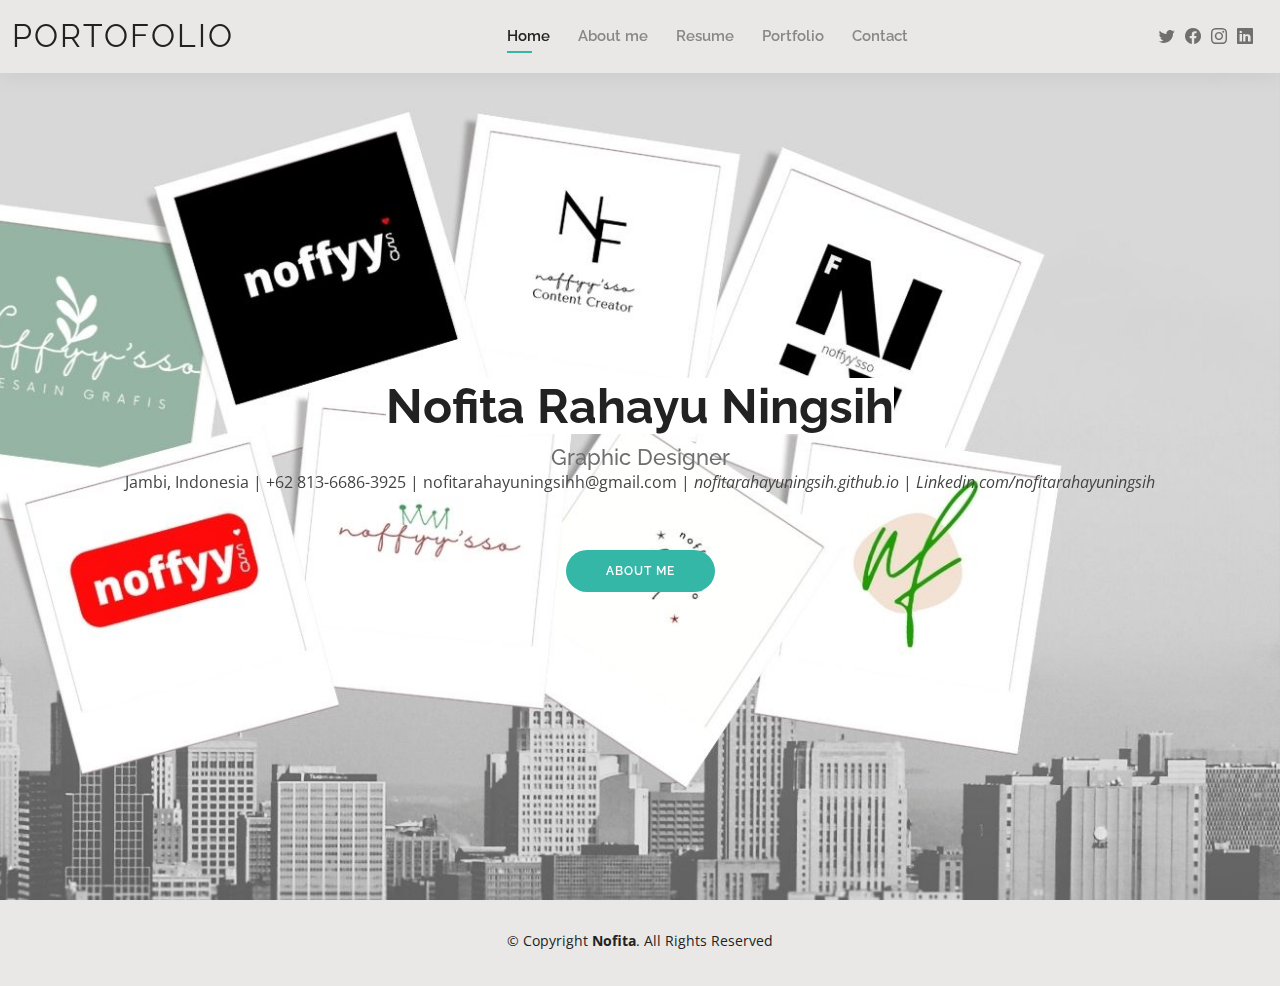
<file: index.html>
<!DOCTYPE html>
<html lang="en">

<head>
  <meta charset="utf-8">
  <meta content="width=device-width, initial-scale=1.0" name="viewport">

  <title>Nofita's Portofolio</title>
  <meta content="" name="description">
  <meta content="" name="keywords">

  <!-- Favicons -->
  <link href="assets/img/favicon.png" rel="icon">
  <link href="assets/img/apple-touch-icon.png" rel="apple-touch-icon">

  <!-- Google Fonts -->
  <link href="https://fonts.googleapis.com/css?family=Open+Sans:300,300i,400,400i,600,600i,700,700i|Raleway:300,300i,400,400i,500,500i,600,600i,700,700i|Poppins:300,300i,400,400i,500,500i,600,600i,700,700i" rel="stylesheet">

  <!-- Vendor CSS Files -->
  <link href="assets/vendor/aos/aos.css" rel="stylesheet">
  <link href="assets/vendor/bootstrap/css/bootstrap.min.css" rel="stylesheet">
  <link href="assets/vendor/bootstrap-icons/bootstrap-icons.css" rel="stylesheet">
  <link href="assets/vendor/boxicons/css/boxicons.min.css" rel="stylesheet">
  <link href="assets/vendor/glightbox/css/glightbox.min.css" rel="stylesheet">
  <link href="assets/vendor/swiper/swiper-bundle.min.css" rel="stylesheet">

  <!-- Template Main CSS File -->
  <link href="assets/css/style.css" rel="stylesheet">

  <!-- =======================================================
  * Template Name: Kelly
  * Template URL: https://bootstrapmade.com/kelly-free-bootstrap-cv-resume-html-template/
  * Updated: Mar 17 2024 with Bootstrap v5.3.3
  * Author: BootstrapMade.com
  * License: https://bootstrapmade.com/license/
  ======================================================== -->
</head>

<body>

  <!-- ======= Header ======= -->
  <header id="header" class="fixed-top">
    <div class="container-fluid d-flex justify-content-between align-items-center">

      <h1 class="logo me-auto me-lg-0"><a href="index.html">portofolio</a></h1>
      <!-- Uncomment below if you prefer to use an image logo -->
      <!-- <a href="index.html" class="logo"><img src="assets/img/logo.png" alt="" class="img-fluid"></a>-->

      <nav id="navbar" class="navbar order-last order-lg-0">
        <ul>
          <li><a class="active" href="index.html">Home</a></li>
          <li><a href="about.html">About me</a></li>
          <li><a href="resume.html">Resume</a></li>
          <li><a href="portfolio.html">Portfolio</a></li>
          <li><a href="contact.html">Contact</a></li>
        </ul>
        <i class="bi bi-list mobile-nav-toggle"></i>
      </nav><!-- .navbar -->

      <div class="header-social-links">
        <a href="https://x.com/nofitarahayun" class="twitter"><i class="bi bi-twitter"></i></a>
        <a href="https://facebook.com/nofitarahayu.ningsih" class="facebook"><i class="bi bi-facebook"></i></a>
        <a href="https://instagram.com/nofitarahayuningsih" class="instagram"><i class="bi bi-instagram"></i></a>
        <a href="https://linkedin.com/nofitarahayuningsih" class="linkedin"><i class="bi bi-linkedin"></i></i></a>
      </div>

    </div>

  </header><!-- End Header -->

  <!-- ======= Hero Section ======= -->
  <section id="hero" class="d-flex align-items-center">
    <div class="container d-flex flex-column align-items-center" data-aos="zoom-in" data-aos-delay="100">
      <h1>Nofita Rahayu Ningsih</h1>
      <h2>Graphic Designer</h2>
      <p>Jambi, Indonesia | +62 813-6686-3925 | nofitarahayuningsihh@gmail.com |
       <i class="fa fa-github" aria-hidden="true">nofitarahayuningsih.github.io</i> |
        <i class="fa fa-linkedin" aria-hidden="true">Linkedin.com/nofitarahayuningsih</i></p>

      <h2></h2>
      <a href="about.html" class="btn-about">About Me</a>
    </div>
  </section><!-- End Hero -->

  <!-- ======= Footer ======= -->
  <footer id="footer">
    <div class="container">
      <div class="copyright">
        &copy; Copyright <strong><span>Nofita</span></strong>. All Rights Reserved
      </div>
      <div class="credits">
        <!-- All the links in the footer should remain intact. -->
        <!-- You can delete the links only if you purchased the pro version. -->
        <!-- Licensing information: https://bootstrapmade.com/license/ -->
        <!-- Purchase the pro version with working PHP/AJAX contact form: https://bootstrapmade.com/kelly-free-bootstrap-cv-resume-html-template/ -->
        <!-- Designed by <a href="https://bootstrapmade.com/">BootstrapMade</a> -->
      </div>
    </div>
  </footer><!-- End  Footer -->

  <div id="preloader"></div>
  <a href="#" class="back-to-top d-flex align-items-center justify-content-center"><i class="bi bi-arrow-up-short"></i></a>

  <!-- Vendor JS Files -->
  <script src="assets/vendor/purecounter/purecounter_vanilla.js"></script>
  <script src="assets/vendor/aos/aos.js"></script>
  <script src="assets/vendor/bootstrap/js/bootstrap.bundle.min.js"></script>
  <script src="assets/vendor/glightbox/js/glightbox.min.js"></script>
  <script src="assets/vendor/isotope-layout/isotope.pkgd.min.js"></script>
  <script src="assets/vendor/swiper/swiper-bundle.min.js"></script>
  <script src="assets/vendor/waypoints/noframework.waypoints.js"></script>
  <script src="assets/vendor/php-email-form/validate.js"></script>

  <!-- Template Main JS File -->
  <script src="assets/js/main.js"></script>

</body>

</html>
</file>
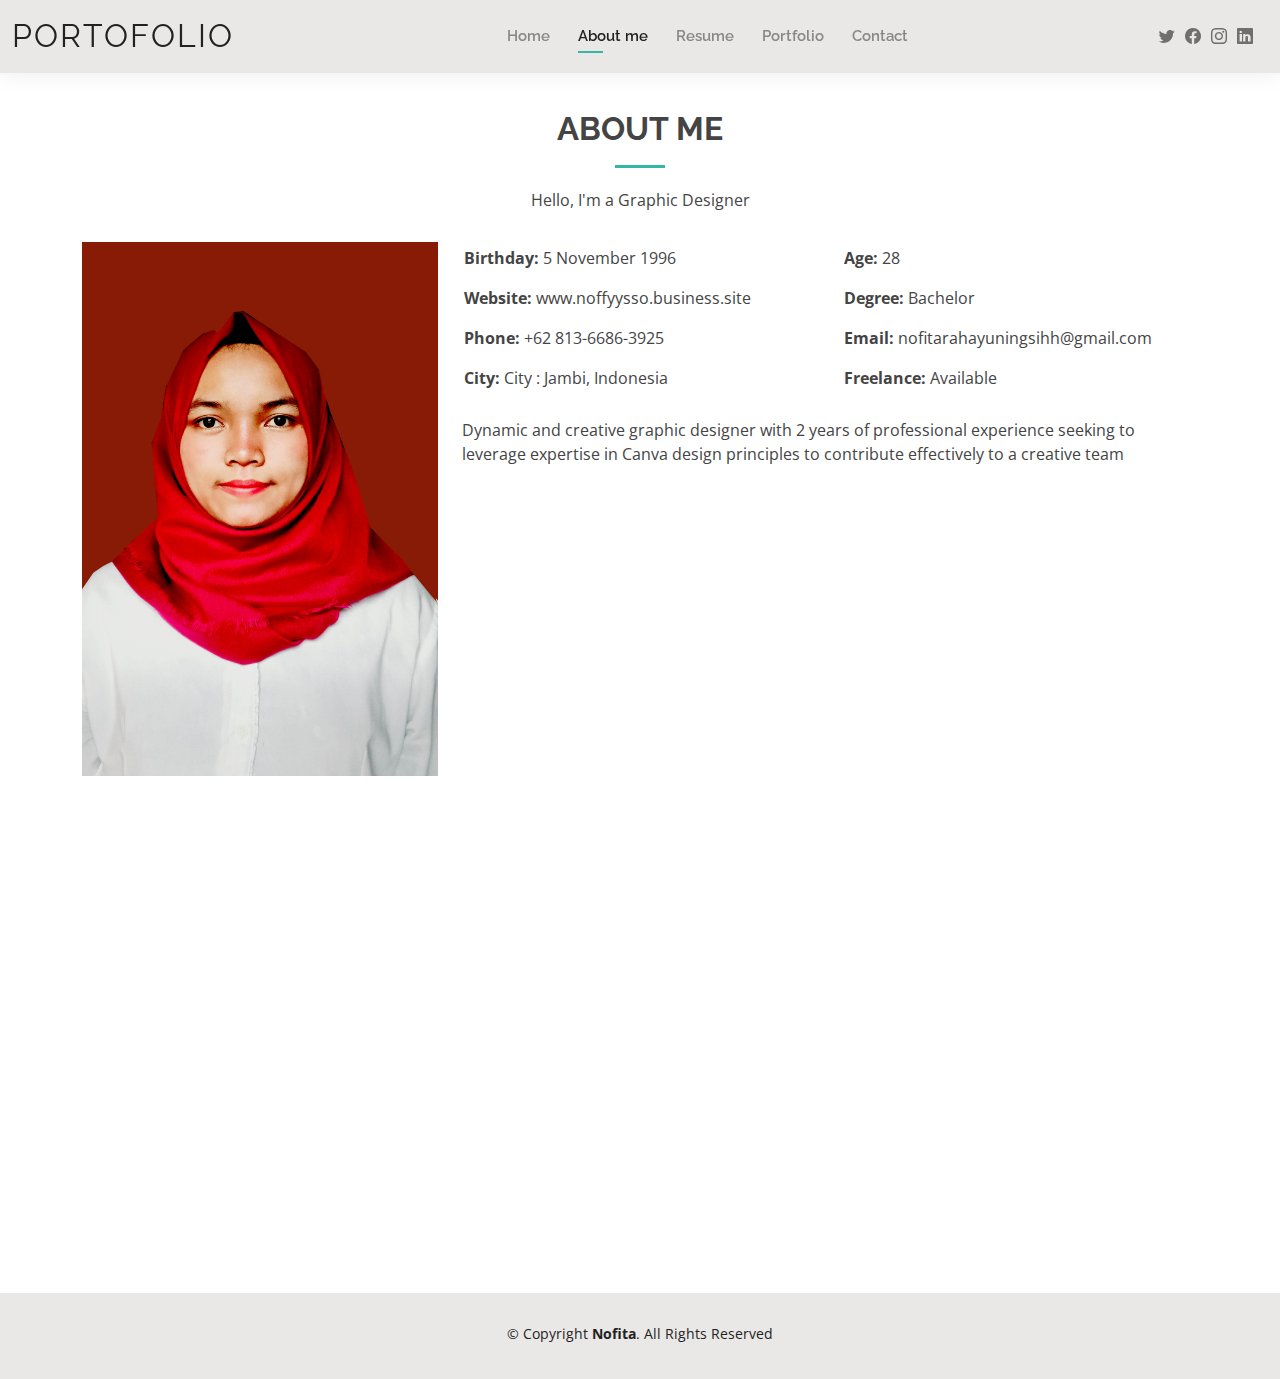
<file: about.html>
<!DOCTYPE html>
<html lang="en">

<head>
  <meta charset="utf-8">
  <meta content="width=device-width, initial-scale=1.0" name="viewport">

  <title>About - Nofita</title>
  <meta content="" name="description">
  <meta content="" name="keywords">

  <!-- Favicons -->
  <link href="assets/img/favicon.png" rel="icon">
  <link href="assets/img/apple-touch-icon.png" rel="apple-touch-icon">

  <!-- Google Fonts -->
  <link href="https://fonts.googleapis.com/css?family=Open+Sans:300,300i,400,400i,600,600i,700,700i|Raleway:300,300i,400,400i,500,500i,600,600i,700,700i|Poppins:300,300i,400,400i,500,500i,600,600i,700,700i" rel="stylesheet">

  <!-- Vendor CSS Files -->
  <link href="assets/vendor/aos/aos.css" rel="stylesheet">
  <link href="assets/vendor/bootstrap/css/bootstrap.min.css" rel="stylesheet">
  <link href="assets/vendor/bootstrap-icons/bootstrap-icons.css" rel="stylesheet">
  <link href="assets/vendor/boxicons/css/boxicons.min.css" rel="stylesheet">
  <link href="assets/vendor/glightbox/css/glightbox.min.css" rel="stylesheet">
  <link href="assets/vendor/swiper/swiper-bundle.min.css" rel="stylesheet">

  <!-- Template Main CSS File -->
  <link href="assets/css/style.css" rel="stylesheet">

  <!-- =======================================================
  * Template Name: Kelly
  * Template URL: https://bootstrapmade.com/kelly-free-bootstrap-cv-resume-html-template/
  * Updated: Mar 17 2024 with Bootstrap v5.3.3
  * Author: BootstrapMade.com
  * License: https://bootstrapmade.com/license/
  ======================================================== -->
</head>

<body>

  <!-- ======= Header ======= -->
  <header id="header" class="fixed-top">
    <div class="container-fluid d-flex justify-content-between align-items-center">

      <h1 class="logo me-auto me-lg-0"><a href="index.html">portofolio</a></h1>
      <!-- Uncomment below if you prefer to use an image logo -->
      <!-- <a href="index.html" class="logo"><img src="assets/img/logo.png" alt="" class="img-fluid"></a>-->

      <nav id="navbar" class="navbar order-last order-lg-0">
        <ul>
          <li><a href="index.html">Home</a></li>
          <li><a class="active" href="about.html">About me</a></li>
          <li><a href="resume.html">Resume</a></li>
          <li><a href="portfolio.html">Portfolio</a></li>
          <li><a href="contact.html">Contact</a></li>
        </ul>
        <i class="bi bi-list mobile-nav-toggle"></i>
      </nav><!-- .navbar -->

      <div class="header-social-links">
        <a href="https://x.com/nofitarahayun" class="twitter"><i class="bi bi-twitter"></i></a>
        <a href="https://facebook.com/nofitarahayu.ningsih" class="facebook"><i class="bi bi-facebook"></i></a>
        <a href="https://instagram.com/nofitarahayuningsih" class="instagram"><i class="bi bi-instagram"></i></a>
        <a href="https://linkedin.com/nofitarahayuningsih" class="linkedin"><i class="bi bi-linkedin"></i></i></a>
      </div>

    </div>

  </header><!-- End Header -->

  <main id="main">

    <!-- ======= About Section ======= -->
    <section id="about" class="about">
      <div class="container" data-aos="fade-up">

        <div class="section-title">
          <h2>About Me</h2>
          <p>Hello, I'm a Graphic Designer</p>
         
        </div>

        <div class="row">
          <div class="col-lg-4">
            <img src="assets/img/about.jpg" class="img-fluid" alt="">
          </div>
          <div class="col-lg-8 pt-4 pt-lg-0 content">
            <div class="row">
              <div class="col-lg-6">
                <ul>
                  <li><i class="bi bi-rounded-right"></i> <strong>Birthday:</strong> 5 November 1996</li>
                  <li><i class="bi bi-rounded-right"></i> <strong>Website:</strong> www.noffyysso.business.site</li>
                  <li><i class="bi bi-rounded-right"></i> <strong>Phone:</strong> +62 813-6686-3925</li>
                  <li><i class="bi bi-rounded-right"></i> <strong>City:</strong> City : Jambi, Indonesia</li>
                </ul>
              </div>
              <div class="col-lg-6">
                <ul>
                  <li><i class="bi bi-rounded-right"></i> <strong>Age:</strong> 28</li>
                  <li><i class="bi bi-rounded-right"></i> <strong>Degree:</strong> Bachelor</li>
                  <li><i class="bi bi-rounded-right"></i> <strong>Email:</strong> nofitarahayuningsihh@gmail.com</li>
                  <li><i class="bi bi-rounded-right"></i> <strong>Freelance:</strong> Available</li>
                </ul>
              </div>
            </div>
            <p>Dynamic and creative graphic designer with 2 years of professional experience 
              seeking to leverage expertise in Canva design principles to contribute effectively 
              to a creative team</p>
          </div>
        </div>

      </div>
    </section><!-- End About Section -->

    <!-- ======= Skills Section ======= -->
    <section id="skills" class="skills">
      <div class="container" data-aos="fade-up">

        <div class="section-title">
          <h2>Skills</h2>
          <p> My skills encompass a wide range of disiplines,
            including HTML, CSS, JavaScript, Microsoft Office, Canva and Photoshop.
            These Technical proficiencies complement my creative prowess, allowing me to deliver compelling visual
            soutions across various platforms.
          </p>
        </div>

        <div class="row skills-content">

          <div class="col-lg-6">

            <div class="progress">
              <span class="skill">HTML <i class="val">90%</i></span>
              <div class="progress-bar-wrap">
                <div class="progress-bar" role="progressbar" aria-valuenow="90" aria-valuemin="0" aria-valuemax="100"></div>
              </div>
            </div>

            <div class="progress">
              <span class="skill">CSS <i class="val">90%</i></span>
              <div class="progress-bar-wrap">
                <div class="progress-bar" role="progressbar" aria-valuenow="90" aria-valuemin="0" aria-valuemax="100"></div>
              </div>
            </div>

            <div class="progress">
              <span class="skill">JavaScript <i class="val">75%</i></span>
              <div class="progress-bar-wrap">
                <div class="progress-bar" role="progressbar" aria-valuenow="75" aria-valuemin="0" aria-valuemax="100"></div>
              </div>
            </div>

          </div>

          <div class="col-lg-6">

            <div class="progress">
              <span class="skill">Canva<i class="val">95%</i></span>
              <div class="progress-bar-wrap">
                <div class="progress-bar" role="progressbar" aria-valuenow="95" aria-valuemin="0" aria-valuemax="100"></div>
              </div>
            </div>

            <div class="progress">
              <span class="skill">Microsoft Office <i class="val">90%</i></span>
              <div class="progress-bar-wrap">
                <div class="progress-bar" role="progressbar" aria-valuenow="90" aria-valuemin="0" aria-valuemax="100"></div>
              </div>
            </div>

            <div class="progress">
              <span class="skill">Photoshop <i class="val">80%</i></span>
              <div class="progress-bar-wrap">
                <div class="progress-bar" role="progressbar" aria-valuenow="80" aria-valuemin="0" aria-valuemax="100"></div>
              </div>
            </div>

          </div>

        </div>

      </div>
    </section><!-- End Skills Section -->


  </main><!-- End #main -->

  <!-- ======= Footer ======= -->
  <footer id="footer">
    <div class="container">
      <div class="copyright">
        &copy; Copyright <strong><span>Nofita</span></strong>. All Rights Reserved
      </div>
      <div class="credits">
        <!-- All the links in the footer should remain intact. -->
        <!-- You can delete the links only if you purchased the pro version. -->
        <!-- Licensing information: https://bootstrapmade.com/license/ -->
        <!-- Purchase the pro version with working PHP/AJAX contact form: https://bootstrapmade.com/kelly-free-bootstrap-cv-resume-html-template/ -->
        <!-- Designed by <a href="https://bootstrapmade.com/">BootstrapMade</a> -->
      </div>
    </div>
  </footer><!-- End  Footer -->

  <div id="preloader"></div>
  <a href="#" class="back-to-top d-flex align-items-center justify-content-center"><i class="bi bi-arrow-up-short"></i></a>

  <!-- Vendor JS Files -->
  <script src="assets/vendor/purecounter/purecounter_vanilla.js"></script>
  <script src="assets/vendor/aos/aos.js"></script>
  <script src="assets/vendor/bootstrap/js/bootstrap.bundle.min.js"></script>
  <script src="assets/vendor/glightbox/js/glightbox.min.js"></script>
  <script src="assets/vendor/isotope-layout/isotope.pkgd.min.js"></script>
  <script src="assets/vendor/swiper/swiper-bundle.min.js"></script>
  <script src="assets/vendor/waypoints/noframework.waypoints.js"></script>
  <script src="assets/vendor/php-email-form/validate.js"></script>

  <!-- Template Main JS File -->
  <script src="assets/js/main.js"></script>

</body>

</html>
</file>
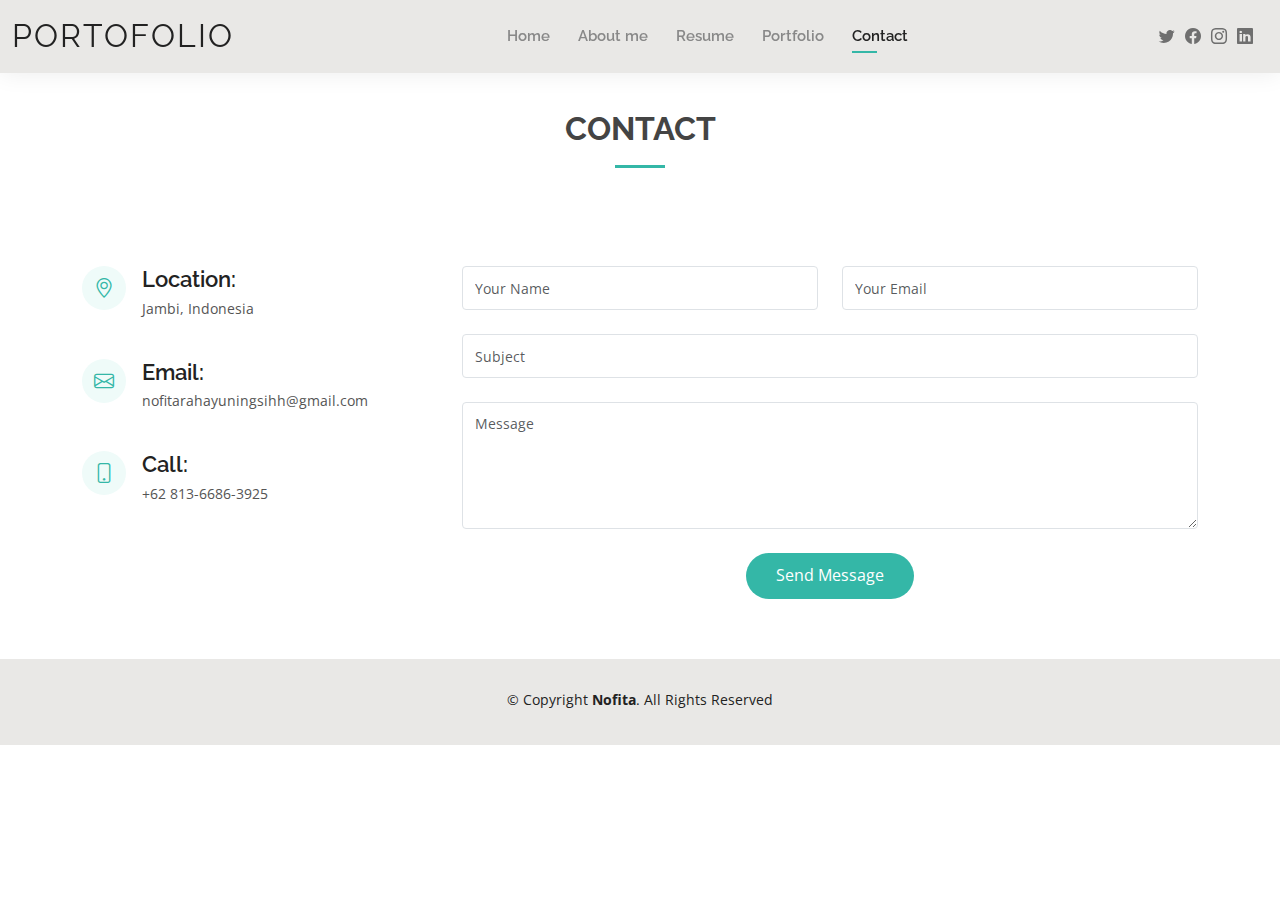
<file: contact.html>
<!DOCTYPE html>
<html lang="en">

<head>
  <meta charset="utf-8">
  <meta content="width=device-width, initial-scale=1.0" name="viewport">

  <title>Contact - Nofita</title>
  <meta content="" name="description">
  <meta content="" name="keywords">

  <!-- Favicons -->
  <link href="assets/img/favicon.png" rel="icon">
  <link href="assets/img/apple-touch-icon.png" rel="apple-touch-icon">

  <!-- Google Fonts -->
  <link href="https://fonts.googleapis.com/css?family=Open+Sans:300,300i,400,400i,600,600i,700,700i|Raleway:300,300i,400,400i,500,500i,600,600i,700,700i|Poppins:300,300i,400,400i,500,500i,600,600i,700,700i" rel="stylesheet">

  <!-- Vendor CSS Files -->
  <link href="assets/vendor/aos/aos.css" rel="stylesheet">
  <link href="assets/vendor/bootstrap/css/bootstrap.min.css" rel="stylesheet">
  <link href="assets/vendor/bootstrap-icons/bootstrap-icons.css" rel="stylesheet">
  <link href="assets/vendor/boxicons/css/boxicons.min.css" rel="stylesheet">
  <link href="assets/vendor/glightbox/css/glightbox.min.css" rel="stylesheet">
  <link href="assets/vendor/swiper/swiper-bundle.min.css" rel="stylesheet">

  <!-- Template Main CSS File -->
  <link href="assets/css/style.css" rel="stylesheet">

  <!-- =======================================================
  * Template Name: Kelly
  * Template URL: https://bootstrapmade.com/kelly-free-bootstrap-cv-resume-html-template/
  * Updated: Mar 17 2024 with Bootstrap v5.3.3
  * Author: BootstrapMade.com
  * License: https://bootstrapmade.com/license/
  ======================================================== -->
</head>

<body>

  <!-- ======= Header ======= -->
  <header id="header" class="fixed-top">
    <div class="container-fluid d-flex justify-content-between align-items-center">

      <h1 class="logo me-auto me-lg-0"><a href="index.html">portofolio</a></h1>
      <!-- Uncomment below if you prefer to use an image logo -->
      <!-- <a href="index.html" class="logo"><img src="assets/img/logo.png" alt="" class="img-fluid"></a>-->

      <nav id="navbar" class="navbar order-last order-lg-0">
        <ul>
          <li><a href="index.html">Home</a></li>
          <li><a href="about.html">About me</a></li>
          <li><a href="resume.html">Resume</a></li>
          <li><a href="portfolio.html">Portfolio</a></li>
          <li><a class="active" href="contact.html">Contact</a></li>
        </ul>
        <i class="bi bi-list mobile-nav-toggle"></i>
      </nav><!-- .navbar -->

      <div class="header-social-links">
        <a href="https://x.com/nofitarahayun" class="twitter"><i class="bi bi-twitter"></i></a>
        <a href="https://facebook.com/nofitarahayu.ningsih" class="facebook"><i class="bi bi-facebook"></i></a>
        <a href="https://instagram.com/nofitarahayuningsih" class="instagram"><i class="bi bi-instagram"></i></a>
        <a href="https://linkedin.com/nofitarahayuningsih" class="linkedin"><i class="bi bi-linkedin"></i></i></a>
      </div>

    </div>

  </header><!-- End Header -->

  <main id="main">

    <!-- ======= Contact Section ======= -->
    <section id="contact" class="contact">
      <div class="container" data-aos="fade-up">

        <div class="section-title">
          <h2>Contact</h2>
          <!-- <p>You can contact me on Whatsapp </p> -->
        </div>

        <!-- <div>
          <iframe style="border:0; width: 100%; height: 270px;" src="https://www.google.com/maps/embed?pb=!1m14!1m8!1m3!1d12097.433213460943!2d-74.0062269!3d40.7101282!3m2!1i1024!2i768!4f13.1!3m3!1m2!1s0x0%3A0xb89d1fe6bc499443!2sDowntown+Conference+Center!5e0!3m2!1smk!2sbg!4v1539943755621" frameborder="0" allowfullscreen></iframe>
        </div> -->

        <div class="row mt-5">

          <div class="col-lg-4">
            <div class="info">
              <div class="address">
                <i class="bi bi-geo-alt"></i>
                <h4>Location:</h4>
                <p>Jambi, Indonesia</p>
              </div>

              <div class="email">
                <i class="bi bi-envelope"></i>
                <h4>Email:</h4>
                <p>nofitarahayuningsihh@gmail.com</p>
              </div>

              <div class="phone">
                <i class="bi bi-phone"></i>
                <h4>Call:</h4>
                <p>+62 813-6686-3925</p>
              </div>

            </div>

          </div>

          <div class="col-lg-8 mt-5 mt-lg-0">

            <form action="contact.php" method="post" role="form" class="php-email-form">
              <div class="row">
                <div class="col-md-6 form-group">
                  <input type="text" name="name" class="form-control" id="name" placeholder="Your Name" required>
                </div>
                <div class="col-md-6 form-group mt-3 mt-md-0">
                  <input type="email" class="form-control" name="email" id="email" placeholder="Your Email" required>
                </div>
              </div>
              <div class="form-group mt-3">
                <input type="text" class="form-control" name="subject" id="subject" placeholder="Subject" required>
              </div>
              <div class="form-group mt-3">
                <textarea class="form-control" name="message" rows="5" placeholder="Message" required></textarea>
              </div>
              <div class="my-3">
                <div class="loading">Loading</div>
                <div class="error-message"></div>
                <div class="sent-message">Your message has been sent. Thank you!</div>
              </div>
              <div class="text-center"><button type="submit"> Send Message</button></div>
            </form>

          </div>

        </div>

      </div>
    </section><!-- End Contact Section -->

  </main><!-- End #main -->

  <!-- ======= Footer ======= -->
  <footer id="footer">
    <div class="container">
      <div class="copyright">
        &copy; Copyright <strong><span>Nofita</span></strong>. All Rights Reserved
      </div>
      <div class="credits">
        <!-- All the links in the footer should remain intact. -->
        <!-- You can delete the links only if you purchased the pro version. -->
        <!-- Licensing information: https://bootstrapmade.com/license/ -->
        <!-- Purchase the pro version with working PHP/AJAX contact form: https://bootstrapmade.com/kelly-free-bootstrap-cv-resume-html-template/ -->
        <!-- Designed by <a href="https://bootstrapmade.com/">BootstrapMade</a> -->
      </div>
    </div>
  </footer><!-- End  Footer -->

  <div id="preloader"></div>
  <a href="#" class="back-to-top d-flex align-items-center justify-content-center"><i class="bi bi-arrow-up-short"></i></a>

  <!-- Vendor JS Files -->
  <script src="assets/vendor/purecounter/purecounter_vanilla.js"></script>
  <script src="assets/vendor/aos/aos.js"></script>
  <script src="assets/vendor/bootstrap/js/bootstrap.bundle.min.js"></script>
  <script src="assets/vendor/glightbox/js/glightbox.min.js"></script>
  <script src="assets/vendor/isotope-layout/isotope.pkgd.min.js"></script>
  <script src="assets/vendor/swiper/swiper-bundle.min.js"></script>
  <script src="assets/vendor/waypoints/noframework.waypoints.js"></script>
  <script src="assets/vendor/php-email-form/validate.js"></script>

  <!-- Template Main JS File -->
  <script src="assets/js/main.js"></script>

</body>

</html>
</file>
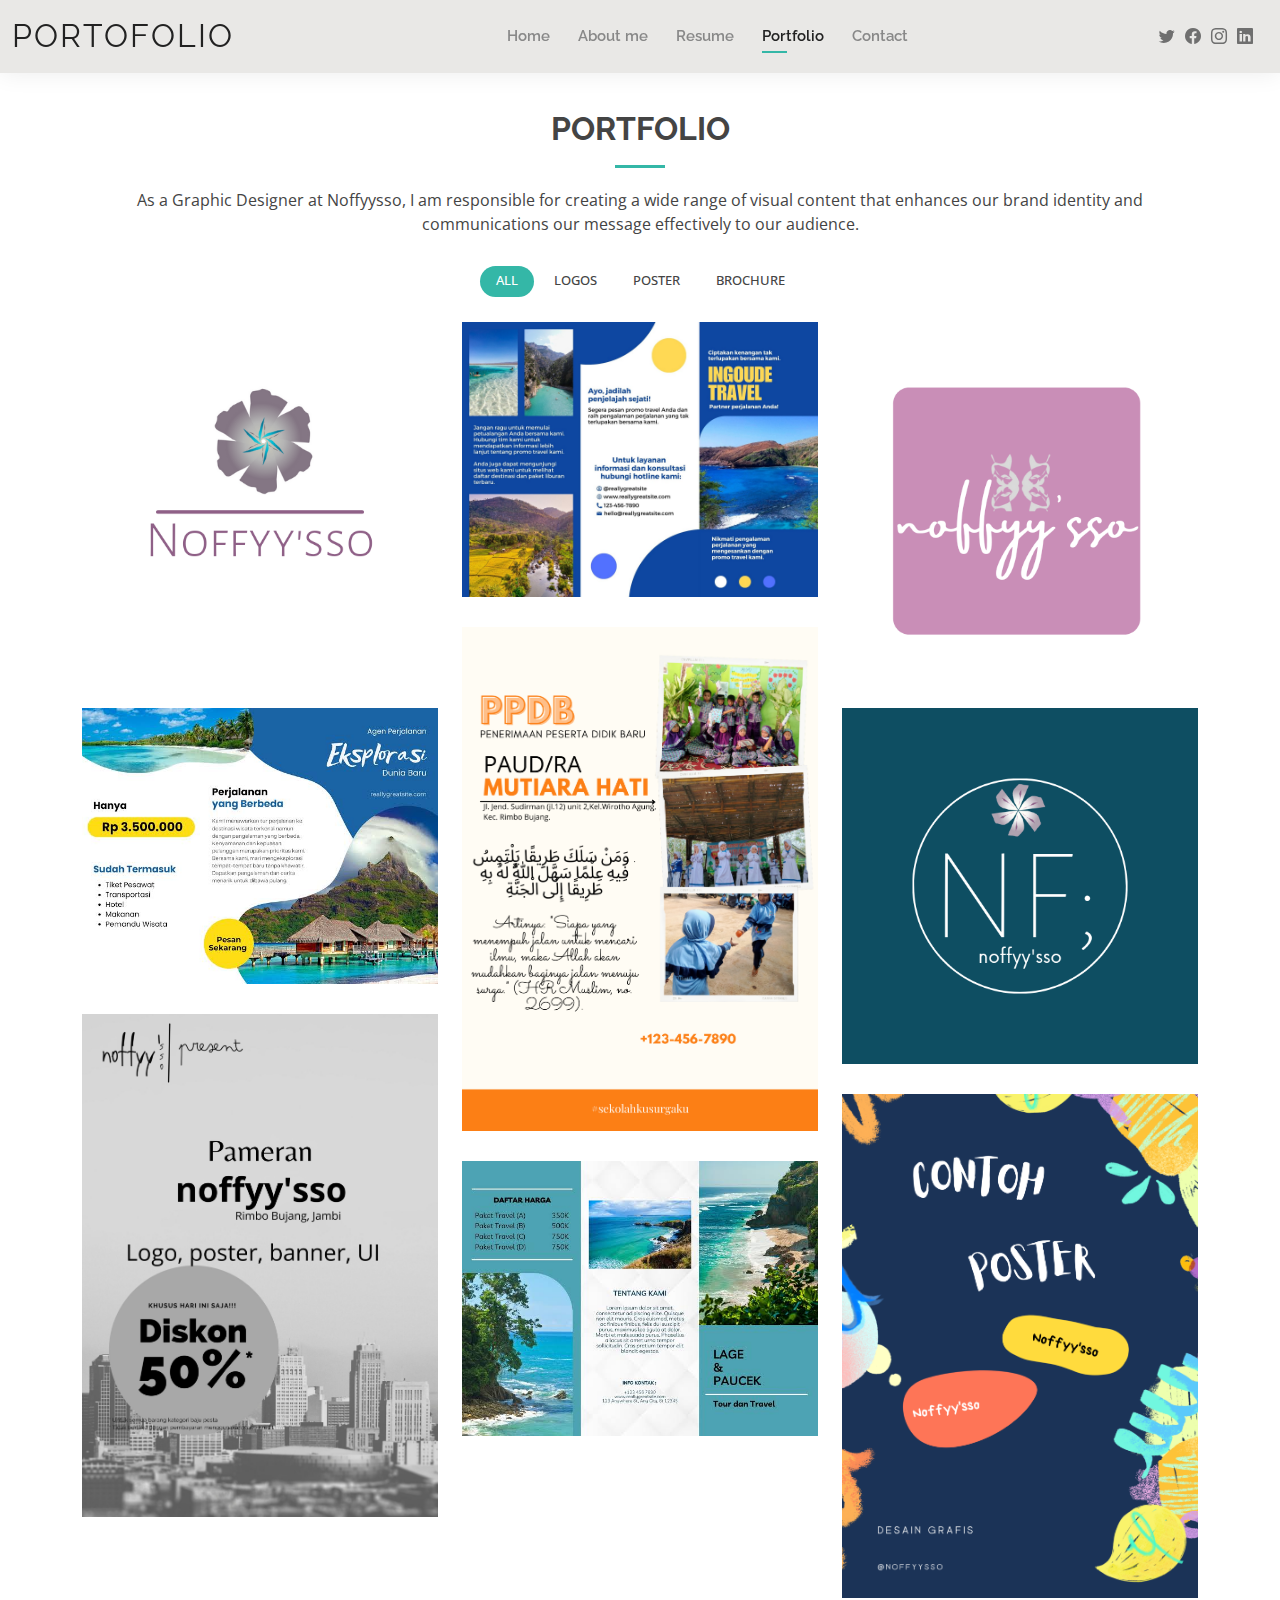
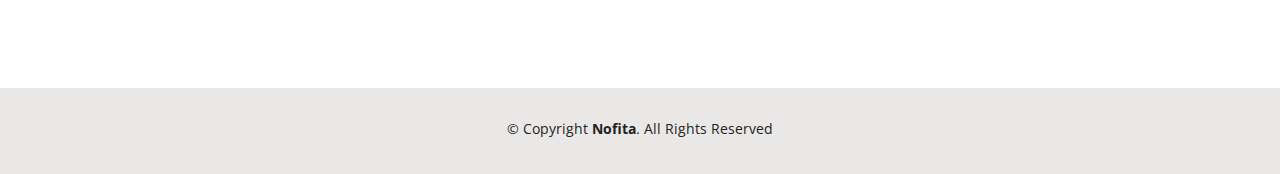
<file: portfolio.html>
<!DOCTYPE html>
<html lang="en">

<head>
  <meta charset="utf-8">
  <meta content="width=device-width, initial-scale=1.0" name="viewport">

  <title>Portfolio - Nofita</title>
  <meta content="" name="description">
  <meta content="" name="keywords">

  <!-- Favicons -->
  <link href="assets/img/favicon.png" rel="icon">
  <link href="assets/img/apple-touch-icon.png" rel="apple-touch-icon">

  <!-- Google Fonts -->
  <link href="https://fonts.googleapis.com/css?family=Open+Sans:300,300i,400,400i,600,600i,700,700i|Raleway:300,300i,400,400i,500,500i,600,600i,700,700i|Poppins:300,300i,400,400i,500,500i,600,600i,700,700i" rel="stylesheet">

  <!-- Vendor CSS Files -->
  <link href="assets/vendor/aos/aos.css" rel="stylesheet">
  <link href="assets/vendor/bootstrap/css/bootstrap.min.css" rel="stylesheet">
  <link href="assets/vendor/bootstrap-icons/bootstrap-icons.css" rel="stylesheet">
  <link href="assets/vendor/boxicons/css/boxicons.min.css" rel="stylesheet">
  <link href="assets/vendor/glightbox/css/glightbox.min.css" rel="stylesheet">
  <link href="assets/vendor/swiper/swiper-bundle.min.css" rel="stylesheet">

  <!-- Template Main CSS File -->
  <link href="assets/css/style.css" rel="stylesheet">

  <!-- =======================================================
  * Template Name: Kelly
  * Template URL: https://bootstrapmade.com/kelly-free-bootstrap-cv-resume-html-template/
  * Updated: Mar 17 2024 with Bootstrap v5.3.3
  * Author: BootstrapMade.com
  * License: https://bootstrapmade.com/license/
  ======================================================== -->
</head>

<body>

  <!-- ======= Header ======= -->
  <header id="header" class="fixed-top">
    <div class="container-fluid d-flex justify-content-between align-items-center">

      <h1 class="logo me-auto me-lg-0"><a href="index.html">portofolio</a></h1>
      <!-- Uncomment below if you prefer to use an image logo -->
      <!-- <a href="index.html" class="logo"><img src="assets/img/logo.png" alt="" class="img-fluid"></a>-->

      <nav id="navbar" class="navbar order-last order-lg-0">
        <ul>
          <li><a href="index.html">Home</a></li>
          <li><a href="about.html">About me</a></li>
          <li><a href="resume.html">Resume</a></li>
          <li><a class="active"  href="portfolio.html">Portfolio</a></li>
          <li><a href="contact.html">Contact</a></li>
        </ul>
        <i class="bi bi-list mobile-nav-toggle"></i>
      </nav><!-- .navbar -->

      <div class="header-social-links">
        <a href="https://x.com/nofitarahayun" class="twitter"><i class="bi bi-twitter"></i></a>
        <a href="https://facebook.com/nofitarahayu.ningsih" class="facebook"><i class="bi bi-facebook"></i></a>
        <a href="https://instagram.com/nofitarahayuningsih" class="instagram"><i class="bi bi-instagram"></i></a>
        <a href="https://linkedin.com/nofitarahayuningsih" class="linkedin"><i class="bi bi-linkedin"></i></i></a>
      </div>

    </div>

  </header><!-- End Header -->

  <main id="main">

    <!-- ======= Portfolio Section ======= -->
    <section id="portfolio" class="portfolio">
      <div class="container" data-aos="fade-up">

        <div class="section-title">
          <h2>Portfolio</h2>
          <p>As a Graphic Designer at Noffyysso, I am responsible for creating a wide range of visual content
            that enhances our brand identity and communications our message effectively to our audience.
          </p>
        </div>

        <div class="row" data-aos="fade-up" data-aos-delay="100">
          <div class="col-lg-12 d-flex justify-content-center">
            <ul id="portfolio-flters">
              <li data-filter="*" class="filter-active">All</li>
              <li data-filter=".filter-app">Logos</li>
              <li data-filter=".filter-card">Poster</li>
              <li data-filter=".filter-web">Brochure</li>
            </ul>
          </div>
        </div>

        <div class="row portfolio-container" data-aos="fade-up" data-aos-delay="200">

          <div class="col-lg-4 col-md-6 portfolio-item filter-app">
            <div class="portfolio-wrap">
              <img src="assets/img/portfolio/portofolio-1.png" class="img-fluid" alt="">
              <div class="portfolio-info">
                <h4>Logo 1</h4>
                <p>Logo</p>
                <div class="portfolio-links">
                  <a href="assets/img/portfolio/portofolio-1.png" data-gallery="portfolioGallery" class="portfolio-lightbox" title="Logo 1"><i class="bx bx-plus"></i></a>
                  <!-- <a href="portfolio-details.html" class="portfolio-details-lightbox" data-glightbox="type: external" title="Portfolio Details"><i class="bx bx-link"></i></a> -->
                </div>
              </div>
            </div>
          </div>

          <div class="col-lg-4 col-md-6 portfolio-item filter-web">
            <div class="portfolio-wrap">
              <img src="assets/img/portfolio/br1.jpg" class="img-fluid" alt="">
              <div class="portfolio-info">
                <h4>Brochure 1</h4>
                <p>Brochure</p>
                <div class="portfolio-links">
                  <a href="assets/img/portfolio/br1.jpg" data-gallery="portfolioGallery" class="portfolio-lightbox" title="Brochure 1"><i class="bx bx-plus"></i></a>
                  <!-- <a href="portfolio-details.html" class="portfolio-details-lightbox" data-glightbox="type: external" title="Portfolio Details"><i class="bx bx-link"></i></a> -->
                </div>
              </div>
            </div>
          </div>

          <div class="col-lg-4 col-md-6 portfolio-item filter-app">
            <div class="portfolio-wrap">
              <img src="assets/img/portfolio/portfolio-7.png" class="img-fluid" alt="">
              <div class="portfolio-info">
                <h4>Logo 2</h4>
                <p>Logo</p>
                <div class="portfolio-links">
                  <a href="assets/img/portfolio/portfolio-7.png" data-gallery="portfolioGallery" class="portfolio-lightbox" title="Logo 2"><i class="bx bx-plus"></i></a>
                  <!-- <a href="portfolio-details.html" class="portfolio-details-lightbox" data-glightbox="type: external" title="Portfolio Details"><i class="bx bx-link"></i></a> -->
                </div>
              </div>
            </div>
          </div>

          <div class="col-lg-4 col-md-6 portfolio-item filter-card">
            <div class="portfolio-wrap">
              <img src="assets/img/portfolio/portofolio1.png" class="img-fluid" alt="">
              <div class="portfolio-info">
                <h4>Poster 1</h4>
                <p>Poster </p>
                <div class="portfolio-links">
                  <a href="assets/img/portfolio/portofolio1.png" data-gallery="portfolioGallery" class="portfolio-lightbox" title="Poster 1"><i class="bx bx-plus"></i></a>
                  <!-- <a href="portfolio-details.html" class="portfolio-details-lightbox" data-glightbox="type: external" title="Portfolio Details"><i class="bx bx-link"></i></a> -->
                </div>
              </div>
            </div>
          </div>

          <div class="col-lg-4 col-md-6 portfolio-item filter-web">
            <div class="portfolio-wrap">
              <img src="assets/img/portfolio/br2.jpeg" class="img-fluid" alt="">
              <div class="portfolio-info">
                <h4>Brochure 2</h4>
                <p>Brochure</p>
                <div class="portfolio-links">
                  <a href="assets/img/portfolio/br2.jpeg" data-gallery="portfolioGallery" class="portfolio-lightbox" title="Brochure  2"><i class="bx bx-plus"></i></a>
                  <!-- <a href="portfolio-details.html" class="portfolio-details-lightbox" data-glightbox="type: external" title="Portfolio Details"><i class="bx bx-link"></i></a> -->
                </div>
              </div>
            </div>
          </div>

          <div class="col-lg-4 col-md-6 portfolio-item filter-app">
            <div class="portfolio-wrap">
              <img src="assets/img/portfolio/logo4.png" class="img-fluid" alt="">
              <div class="portfolio-info">
                <h4>Logo 3</h4>
                <p>Logo</p>
                <div class="portfolio-links">
                  <a href="assets/img/portfolio/logo4.png" data-gallery="portfolioGallery" class="portfolio-lightbox" title="Logo 3"><i class="bx bx-plus"></i></a>
                  <!-- <a href="portfolio-details.html" class="portfolio-details-lightbox" data-glightbox="type: external" title="Portfolio Details"><i class="bx bx-link"></i></a> -->
                </div>
              </div>
            </div>
          </div>

          <div class="col-lg-4 col-md-6 portfolio-item filter-card">
            <div class="portfolio-wrap">
              <img src="assets/img/portfolio/portofolio4.jpg" class="img-fluid" alt="">
              <div class="portfolio-info">
                <h4>Poster 2</h4>
                <p>Poster</p>
                <div class="portfolio-links">
                  <a href="assets/img/portfolio/portofolio4.jpg" data-gallery="portfolioGallery" class="portfolio-lightbox" title="Poster 2"><i class="bx bx-plus"></i></a>
                  <!-- <a href="portfolio-details.html" class="portfolio-details-lightbox" data-glightbox="type: external" title="Portfolio Details"><i class="bx bx-link"></i></a> -->
                </div>
              </div>
            </div>
          </div>

          <div class="col-lg-4 col-md-6 portfolio-item filter-card">
            <div class="portfolio-wrap">
              <img src="assets/img/portfolio/portofolio-3.png" class="img-fluid" alt="">
              <div class="portfolio-info">
                <h4>Poster 3</h4>
                <p>Poster</p>
                <div class="portfolio-links">
                  <a href="assets/img/portfolio/portofolio-3.png" data-gallery="portfolioGallery" class="portfolio-lightbox" title="Poster 3"><i class="bx bx-plus"></i></a>
                  <!-- <a href="portfolio-details.html" class="portfolio-details-lightbox" data-glightbox="type: external" title="Portfolio Details"><i class="bx bx-link"></i></a> -->
                </div>
              </div>
            </div>
          </div>

          <div class="col-lg-4 col-md-6 portfolio-item filter-web">
            <div class="portfolio-wrap">
              <img src="assets/img/portfolio/br3.jpeg" class="img-fluid" alt="">
              <div class="portfolio-info">
                <h4>Brochure 3</h4>
                <p>Brochure</p>
                <div class="portfolio-links">
                  <a href="assets/img/portfolio/br3.jpeg" data-gallery="portfolioGallery" class="portfolio-lightbox" title="Brochure 3"><i class="bx bx-plus"></i></a>
                  <!-- <a href="portfolio-details.html" class="portfolio-details-lightbox" data-glightbox="type: external" title="Portfolio Details"><i class="bx bx-link"></i></a> -->
                </div>
              </div>
            </div>
          </div>

        </div>

      </div>
    </section><!-- End Portfolio Section -->

  </main><!-- End #main -->

  <!-- ======= Footer ======= -->
  <footer id="footer">
    <div class="container">
      <div class="copyright">
        &copy; Copyright <strong><span>Nofita</span></strong>. All Rights Reserved
      </div>
      <div class="credits">
        <!-- All the links in the footer should remain intact. -->
        <!-- You can delete the links only if you purchased the pro version. -->
        <!-- Licensing information: https://bootstrapmade.com/license/ -->
        <!-- Purchase the pro version with working PHP/AJAX contact form: https://bootstrapmade.com/kelly-free-bootstrap-cv-resume-html-template/ -->
        <!-- Designed by <a href="https://bootstrapmade.com/">BootstrapMade</a> -->
      </div>
    </div>
  </footer><!-- End  Footer -->

  <div id="preloader"></div>
  <a href="#" class="back-to-top d-flex align-items-center justify-content-center"><i class="bi bi-arrow-up-short"></i></a>

  <!-- Vendor JS Files -->
  <script src="assets/vendor/purecounter/purecounter_vanilla.js"></script>
  <script src="assets/vendor/aos/aos.js"></script>
  <script src="assets/vendor/bootstrap/js/bootstrap.bundle.min.js"></script>
  <script src="assets/vendor/glightbox/js/glightbox.min.js"></script>
  <script src="assets/vendor/isotope-layout/isotope.pkgd.min.js"></script>
  <script src="assets/vendor/swiper/swiper-bundle.min.js"></script>
  <script src="assets/vendor/waypoints/noframework.waypoints.js"></script>
  <script src="assets/vendor/php-email-form/validate.js"></script>

  <!-- Template Main JS File -->
  <script src="assets/js/main.js"></script>

</body>

</html>
</file>
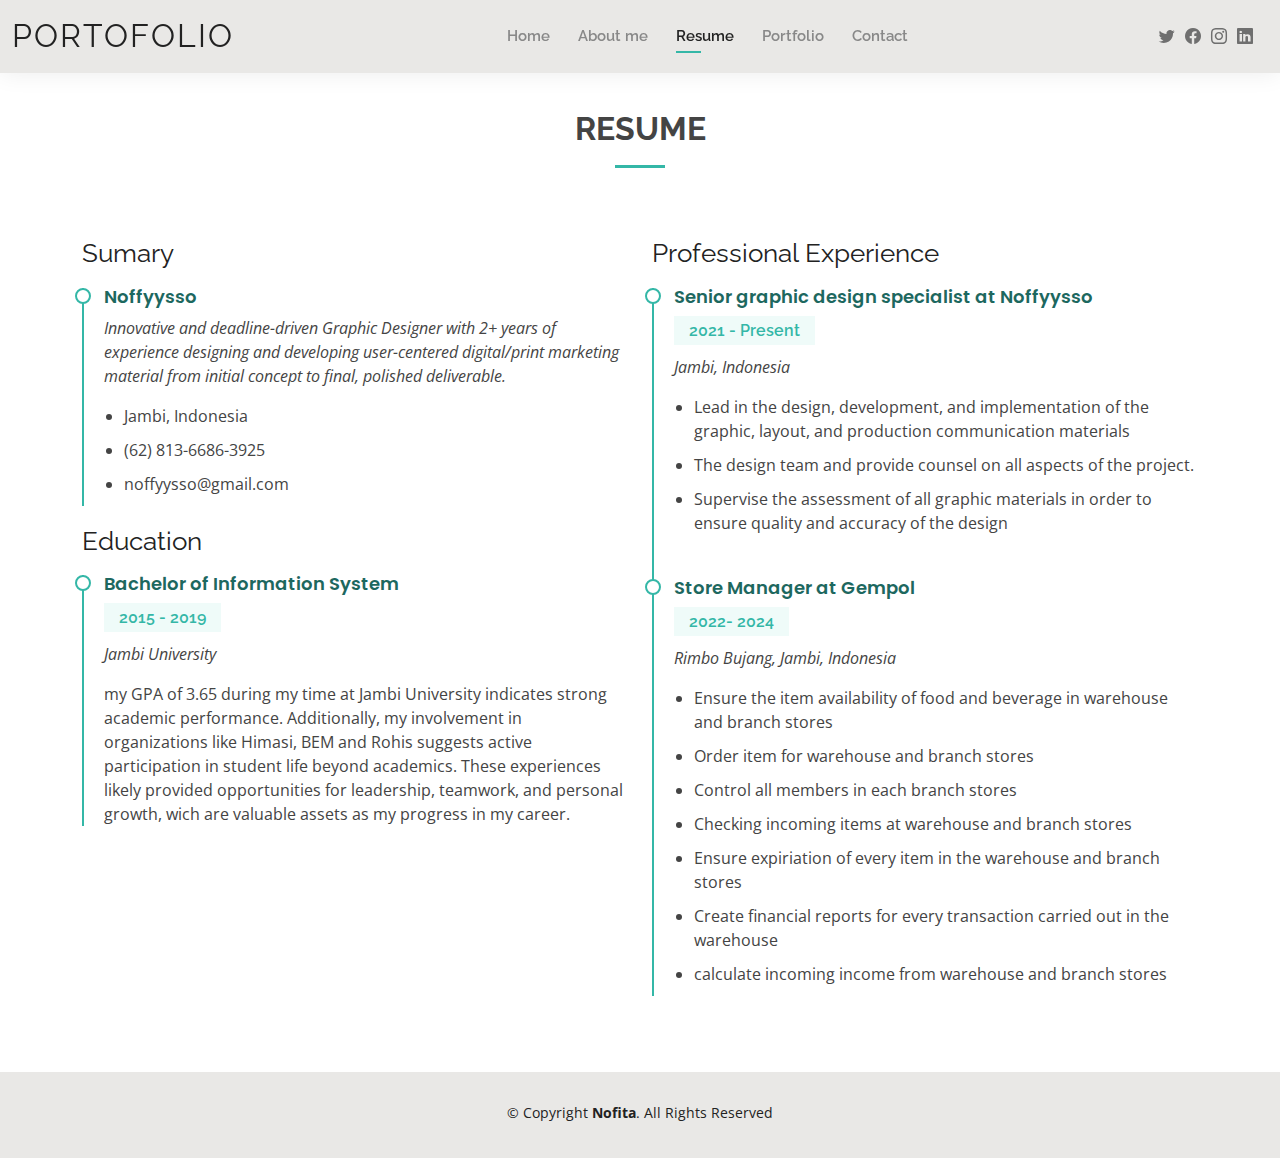
<file: resume.html>
<!DOCTYPE html>
<html lang="en">

<head>
  <meta charset="utf-8">
  <meta content="width=device-width, initial-scale=1.0" name="viewport">

  <title>Resume - Nofita</title>
  <meta content="" name="description">
  <meta content="" name="keywords">

  <!-- Favicons -->
  <link href="assets/img/favicon.png" rel="icon">
  <link href="assets/img/apple-touch-icon.png" rel="apple-touch-icon">

  <!-- Google Fonts -->
  <link href="https://fonts.googleapis.com/css?family=Open+Sans:300,300i,400,400i,600,600i,700,700i|Raleway:300,300i,400,400i,500,500i,600,600i,700,700i|Poppins:300,300i,400,400i,500,500i,600,600i,700,700i" rel="stylesheet">

  <!-- Vendor CSS Files -->
  <link href="assets/vendor/aos/aos.css" rel="stylesheet">
  <link href="assets/vendor/bootstrap/css/bootstrap.min.css" rel="stylesheet">
  <link href="assets/vendor/bootstrap-icons/bootstrap-icons.css" rel="stylesheet">
  <link href="assets/vendor/boxicons/css/boxicons.min.css" rel="stylesheet">
  <link href="assets/vendor/glightbox/css/glightbox.min.css" rel="stylesheet">
  <link href="assets/vendor/swiper/swiper-bundle.min.css" rel="stylesheet">

  <!-- Template Main CSS File -->
  <link href="assets/css/style.css" rel="stylesheet">

  <!-- =======================================================
  * Template Name: Kelly
  * Template URL: https://bootstrapmade.com/kelly-free-bootstrap-cv-resume-html-template/
  * Updated: Mar 17 2024 with Bootstrap v5.3.3
  * Author: BootstrapMade.com
  * License: https://bootstrapmade.com/license/
  ======================================================== -->
</head>

<body>

  <!-- ======= Header ======= -->
  <header id="header" class="fixed-top">
    <div class="container-fluid d-flex justify-content-between align-items-center">

      <h1 class="logo me-auto me-lg-0"><a href="index.html">portofolio</a></h1>
      <!-- Uncomment below if you prefer to use an image logo -->
      <!-- <a href="index.html" class="logo"><img src="assets/img/logo.png" alt="" class="img-fluid"></a>-->

      <nav id="navbar" class="navbar order-last order-lg-0">
        <ul>
          <li><a href="index.html">Home</a></li>
          <li><a href="about.html">About me</a></li>
          <li><a class="active"  href="resume.html">Resume</a></li>
          <li><a href="portfolio.html">Portfolio</a></li>
          <li><a href="contact.html">Contact</a></li>
        </ul>
        <i class="bi bi-list mobile-nav-toggle"></i>
      </nav><!-- .navbar -->

      <div class="header-social-links">
        <a href="https://x.com/nofitarahayun" class="twitter"><i class="bi bi-twitter"></i></a>
        <a href="https://facebook.com/nofitarahayu.ningsih" class="facebook"><i class="bi bi-facebook"></i></a>
        <a href="https://instagram.com/nofitarahayuningsih" class="instagram"><i class="bi bi-instagram"></i></a>
        <a href="https://linkedin.com/nofitarahayuningsih" class="linkedin"><i class="bi bi-linkedin"></i></i></a>
      </div>

    </div>

  </header><!-- End Header -->

  <main id="main">

    <!-- ======= Resume Section ======= -->
    <section id="resume" class="resume">
      <div class="container" data-aos="fade-up">

        <div class="section-title">
          <h2>Resume</h2>
       
        </div>

        <div class="row">
          <div class="col-lg-6">
            <h3 class="resume-title">Sumary</h3>
            <div class="resume-item pb-0">
              <h4>Noffyysso</h4>
              <p><em>Innovative and deadline-driven Graphic Designer with 2+ years of 
                experience designing and developing user-centered digital/print marketing material 
                from initial concept to final, polished deliverable.</em></p>
              <p>
              <ul>
                <li>Jambi, Indonesia</li>
                <li>(62) 813-6686-3925</li>
                <li>noffyysso@gmail.com</li>
              </ul>
              </p>
            </div>

            <h3 class="resume-title">Education</h3>
            <div class="resume-item">
              <h4>Bachelor of Information System</h4>
              <h5>2015 - 2019</h5>
              <p><em>Jambi University</em></p>
              <p>my GPA of 3.65 during my time at Jambi University indicates strong academic performance.
                Additionally, my involvement in organizations like Himasi, BEM and Rohis suggests active participation
                in student life beyond academics.
                These experiences likely provided opportunities for leadership, teamwork, and personal growth,
                wich are valuable assets as my progress in my career.
              </p>
            </div>
          </div>
          <div class="col-lg-6">
            <h3 class="resume-title">Professional Experience</h3>
            <div class="resume-item">
              <h4>Senior graphic design specialist at Noffyysso</h4>
              <h5>2021 - Present</h5>
              <p><em>Jambi, Indonesia </em></p>
              <p>
              <ul>
                <li>Lead in the design, development, and implementation of the graphic, layout, and production communication materials</li>
                <li>The design team and provide counsel on all aspects of the project. </li>
                <li>Supervise the assessment of all graphic materials in order to ensure quality and accuracy of the design</li>
              </ul>
              </p>
            </div>
            <div class="resume-item">
              <h4>Store Manager at Gempol</h4>
              <h5>2022- 2024</h5>
              <p><em>Rimbo Bujang, Jambi, Indonesia</em></p>
              <p>
              <ul>
                <li>Ensure the item availability of food and beverage in warehouse and branch stores</li>
                <li>Order item for warehouse and branch stores</li>
                <li>Control all members in each branch stores</li>
                <li>Checking incoming items at warehouse and branch stores</li>
                <li>Ensure expiriation of every item in the warehouse and branch stores</li>
                <li>Create financial reports for every transaction carried out in the warehouse</li>
                <li>calculate incoming income from warehouse and branch stores</li>
              </ul>
              </p>
            </div>
          </div>
        </div>

      </div>
    </section><!-- End Resume Section -->

  </main><!-- End #main -->

  <!-- ======= Footer ======= -->
  <footer id="footer">
    <div class="container">
      <div class="copyright">
        &copy; Copyright <strong><span>Nofita</span></strong>. All Rights Reserved
      </div>
      <div class="credits">
        <!-- All the links in the footer should remain intact. -->
        <!-- You can delete the links only if you purchased the pro version. -->
        <!-- Licensing information: https://bootstrapmade.com/license/ -->
        <!-- Purchase the pro version with working PHP/AJAX contact form: https://bootstrapmade.com/kelly-free-bootstrap-cv-resume-html-template/ -->
        <!-- Designed by <a href="https://bootstrapmade.com/">BootstrapMade</a> -->
      </div>
    </div>
  </footer><!-- End  Footer -->

  <div id="preloader"></div>
  <a href="#" class="back-to-top d-flex align-items-center justify-content-center"><i class="bi bi-arrow-up-short"></i></a>

  <!-- Vendor JS Files -->
  <script src="assets/vendor/purecounter/purecounter_vanilla.js"></script>
  <script src="assets/vendor/aos/aos.js"></script>
  <script src="assets/vendor/bootstrap/js/bootstrap.bundle.min.js"></script>
  <script src="assets/vendor/glightbox/js/glightbox.min.js"></script>
  <script src="assets/vendor/isotope-layout/isotope.pkgd.min.js"></script>
  <script src="assets/vendor/swiper/swiper-bundle.min.js"></script>
  <script src="assets/vendor/waypoints/noframework.waypoints.js"></script>
  <script src="assets/vendor/php-email-form/validate.js"></script>

  <!-- Template Main JS File -->
  <script src="assets/js/main.js"></script>

</body>

</html>
</file>
<file: assets/css/style.css>
/**
* Template Name: Kelly
* Template URL: https://bootstrapmade.com/kelly-free-bootstrap-cv-resume-html-template/
* Updated: Mar 17 2024 with Bootstrap v5.3.3
* Author: BootstrapMade.com
* License: https://bootstrapmade.com/license/
*/

/*--------------------------------------------------------------
# General
--------------------------------------------------------------*/
body {
  font-family: "Open Sans", sans-serif;
  color: #444444;
}

a {
  color: #34b7a7;
  text-decoration: none;
}

a:hover {
  color: #51cdbe;
  text-decoration: none;
}

h1,
h2,
h3,
h4,
h5,
h6 {
  font-family: "Raleway", sans-serif;
}

#main {
  margin-top: 50px;
}

@media (max-width: 992px) {
  #main {
    margin-top: 30px;
  }
}

/*--------------------------------------------------------------
# Preloader
--------------------------------------------------------------*/
#preloader {
  position: fixed;
  top: 0;
  left: 0;
  right: 0;
  bottom: 0;
  z-index: 9999;
  overflow: hidden;
  background: #fff;
}

#preloader:before {
  content: "";
  position: fixed;
  top: calc(50% - 30px);
  left: calc(50% - 30px);
  border: 6px solid #34b7a7;
  border-top-color: #dcf5f2;
  border-radius: 50%;
  width: 60px;
  height: 60px;
  animation: animate-preloader 1s linear infinite;
}

@keyframes animate-preloader {
  0% {
    transform: rotate(0deg);
  }

  100% {
    transform: rotate(360deg);
  }
}

/*--------------------------------------------------------------
# Back to top button
--------------------------------------------------------------*/
.back-to-top {
  position: fixed;
  visibility: hidden;
  opacity: 0;
  right: 15px;
  bottom: 15px;
  z-index: 996;
  background: #34b7a7;
  width: 40px;
  height: 40px;
  border-radius: 50px;
  transition: all 0.4s;
}

.back-to-top i {
  font-size: 24px;
  color: #fff;
  line-height: 0;
}

.back-to-top:hover {
  background: #49cbbb;
  color: #fff;
}

.back-to-top.active {
  visibility: visible;
  opacity: 1;
}

/*--------------------------------------------------------------
# Header
--------------------------------------------------------------*/
#header {
  background: #e9e8e6;
  box-shadow: 0px 0px 25px 0 rgba(0, 0, 0, 0.08);
  z-index: 997;
  padding: 15px 0;
}

#header .logo {
  font-size: 32px;
  margin: 0;
  padding: 0;
  line-height: 1;
  font-weight: 400;
  letter-spacing: 2px;
  text-transform: uppercase;
}

#header .logo a {
  color: #222222;
}

#header .logo img {
  max-height: 40px;
}

@media (max-width: 992px) {
  #header .logo {
    font-size: 28px;
  }
}

/*--------------------------------------------------------------
# Header Social Links
--------------------------------------------------------------*/
.header-social-links {
  padding-right: 15px;
}

.header-social-links a {
  color: #6f6f6f;
  padding-left: 6px;
  display: inline-block;
  line-height: 0px;
  transition: 0.3s;
  font-size: 16px;
}

.header-social-links a:hover {
  color: #34b7a7;
}

/*--------------------------------------------------------------
# Navigation Menu
--------------------------------------------------------------*/
/**
* Desktop Navigation 
*/
.navbar {
  padding: 0;
}

.navbar ul {
  margin: 0;
  padding: 0;
  display: flex;
  list-style: none;
  align-items: center;
}

.navbar li {
  position: relative;
  padding: 10px 0 10px 28px;
}

.navbar a,
.navbar a:focus {
  display: flex;
  align-items: center;
  justify-content: space-between;
  font-family: "Raleway", sans-serif;
  font-size: 15px;
  font-weight: 600;
  color: #888888;
  white-space: nowrap;
  transition: 0.3s;
  position: relative;
}

.navbar a i,
.navbar a:focus i {
  font-size: 12px;
  line-height: 0;
  margin-left: 5px;
}

.navbar>ul>li>a:before {
  content: "";
  position: absolute;
  width: 0;
  height: 2px;
  bottom: -5px;
  left: 0;
  background-color: #34b7a7;
  visibility: hidden;
  width: 0px;
  transition: all 0.3s ease-in-out 0s;
}

.navbar a:hover:before,
.navbar li:hover>a:before,
.navbar .active:before {
  visibility: visible;
  width: 25px;
}

.navbar a:hover,
.navbar .active,
.navbar .active:focus,
.navbar li:hover>a {
  color: #222222;
}

.navbar .dropdown ul {
  display: block;
  position: absolute;
  left: 14px;
  top: calc(100% + 30px);
  margin: 0;
  padding: 10px 0;
  z-index: 99;
  opacity: 0;
  visibility: hidden;
  background: #fff;
  box-shadow: 0px 0px 30px rgba(127, 137, 161, 0.25);
  transition: 0.3s;
  border-radius: 4px;
}

.navbar .dropdown ul li {
  min-width: 200px;
  padding: 0;
}

.navbar .dropdown ul a {
  padding: 10px 20px;
  font-size: 15px;
  text-transform: none;
  font-weight: 600;
}

.navbar .dropdown ul a i {
  font-size: 12px;
}

.navbar .dropdown ul a:hover,
.navbar .dropdown ul .active:hover,
.navbar .dropdown ul li:hover>a {
  color: #34b7a7;
}

.navbar .dropdown:hover>ul {
  opacity: 1;
  top: 100%;
  visibility: visible;
}

.navbar .dropdown .dropdown ul {
  top: 0;
  left: calc(100% - 30px);
  visibility: hidden;
}

.navbar .dropdown .dropdown:hover>ul {
  opacity: 1;
  top: 0;
  left: 100%;
  visibility: visible;
}

@media (max-width: 1366px) {
  .navbar .dropdown .dropdown ul {
    left: -90%;
  }

  .navbar .dropdown .dropdown:hover>ul {
    left: -100%;
  }
}

/**
* Mobile Navigation 
*/
.mobile-nav-toggle {
  color: #222222;
  font-size: 28px;
  cursor: pointer;
  display: none;
  line-height: 0;
  transition: 0.5s;
}

.mobile-nav-toggle.bi-x {
  color: #fff;
}

@media (max-width: 991px) {
  .mobile-nav-toggle {
    display: block;
  }

  .navbar ul {
    display: none;
  }
}

.navbar-mobile {
  position: fixed;
  overflow: hidden;
  top: 0;
  right: 0;
  left: 0;
  bottom: 0;
  background: rgba(9, 9, 9, 0.9);
  transition: 0.3s;
  z-index: 999;
}

.navbar-mobile .mobile-nav-toggle {
  position: absolute;
  top: 15px;
  right: 15px;
}

.navbar-mobile ul {
  display: block;
  position: absolute;
  top: 55px;
  right: 15px;
  bottom: 15px;
  left: 15px;
  padding: 10px 0;
  border-radius: 10px;
  background-color: #fff;
  overflow-y: auto;
  transition: 0.3s;
}

.navbar-mobile a,
.navbar-mobile a:focus {
  font-size: 15px;
  padding-right: 15px;
  color: #222222;
}

.navbar-mobile a:hover,
.navbar-mobile .active,
.navbar-mobile li:hover>a {
  color: #34b7a7;
}

.navbar-mobile .getstarted,
.navbar-mobile .getstarted:focus {
  margin: 15px;
}

.navbar-mobile .dropdown ul {
  position: static;
  display: none;
  margin: 10px 20px;
  padding: 10px 0;
  z-index: 99;
  opacity: 1;
  visibility: visible;
  background: #fff;
  box-shadow: 0px 0px 30px rgba(127, 137, 161, 0.25);
}

.navbar-mobile .dropdown ul li {
  min-width: 200px;
}

.navbar-mobile .dropdown ul a {
  padding: 10px 20px;
}

.navbar-mobile .dropdown ul a i {
  font-size: 12px;
}

.navbar-mobile .dropdown ul a:hover,
.navbar-mobile .dropdown ul .active:hover,
.navbar-mobile .dropdown ul li:hover>a {
  color: #34b7a7;
}

.navbar-mobile .dropdown>.dropdown-active {
  display: block;
}

/*--------------------------------------------------------------
# Hero Section
--------------------------------------------------------------*/
#hero {
  width: 100%;
  height: 100vh;
  background: url("../img/hero-bg.jpg") top right;
  background-size: cover;
}

#hero .container {
  padding-top: 70px;
  position: relative;
}

@media (max-width: 992px) {
  #hero .container {
    padding-top: 58px;
  }
}

#hero h1 {
  margin: 0;
  font-size: 48px;
  font-weight: 700;
  line-height: 56px;
  color: #222222;
  background-color: white;
}

#hero h2 {
  color: #6f6f6f;
  margin: 10px 0 0 0;
  font-size: 22px;
}

#hero .btn-about {
  font-family: "Raleway", sans-serif;
  text-transform: uppercase;
  font-weight: 600;
  font-size: 12px;
  letter-spacing: 1px;
  display: inline-block;
  padding: 12px 40px;
  border-radius: 50px;
  transition: 0.5s;
  margin-top: 30px;
  color: #fff;
  background: #34b7a7;
}

#hero .btn-about:hover {
  background: #3dc8b7;
}

@media (min-width: 1024px) {
  #hero {
    background-attachment: fixed;
  }
}

@media (max-width: 992px) {
  #hero:before {
    content: "";
    background: rgba(255, 255, 255, 0.8);
    position: absolute;
    bottom: 0;
    top: 0;
    left: 0;
    right: 0;
  }

  #hero h1 {
    font-size: 28px;
    line-height: 36px;
  }

  #hero h2 {
    font-size: 18px;
    line-height: 24px;
  }
}

/*--------------------------------------------------------------
# Sections General
--------------------------------------------------------------*/
section {
  padding: 60px 0;
}

.section-bg {
  background-color: #e7f8f6;
}

.section-title {
  text-align: center;
  padding-bottom: 30px;
}

.section-title h2 {
  font-size: 32px;
  font-weight: bold;
  text-transform: uppercase;
  margin-bottom: 20px;
  padding-bottom: 20px;
  position: relative;
}

.section-title h2::after {
  content: "";
  position: absolute;
  display: block;
  width: 50px;
  height: 3px;
  background: #34b7a7;
  bottom: 0;
  left: calc(50% - 25px);
}

.section-title p {
  margin-bottom: 0;
}

/*--------------------------------------------------------------
# Cta
--------------------------------------------------------------*/
.cta {
  background: linear-gradient(rgba(0, 0, 0, 0.6), rgba(0, 0, 0, 0.6)), url("../img/bg-1.jpg") fixed center center;
  background-size: cover;
  padding: 80px 0;
}

.cta h3 {
  color: #fff;
  font-size: 28px;
  font-weight: 700;
}

.cta p {
  color: #fff;
}

.cta .cta-btn {
  font-family: "Raleway", sans-serif;
  text-transform: uppercase;
  font-weight: 500;
  font-size: 16px;
  letter-spacing: 1px;
  display: inline-block;
  padding: 8px 20px;
  border-radius: 2px;
  transition: 0.5s;
  margin: 10px;
  border: 2px solid #fff;
  color: #fff;
}

.cta .cta-btn:hover {
  background: #34b7a7;
  border: 2px solid #34b7a7;
}

@media (max-width: 1024px) {
  .cta {
    background-attachment: scroll;
  }
}

@media (min-width: 769px) {
  .cta .cta-btn-container {
    display: flex;
    align-items: center;
    justify-content: flex-end;
  }
}

/*--------------------------------------------------------------
# About
--------------------------------------------------------------*/
.about .content h3 {
  font-weight: 700;
  font-size: 26px;
  color: #555555;
}

.about .content ul {
  list-style: none;
  padding: 0;
}

.about .content ul li {
  padding-bottom: 10px;
}

.about .content ul i {
  font-size: 20px;
  padding-right: 2px;
  color: #34b7a7;
}

.about .content p:last-child {
  margin-bottom: 0;
}

/*--------------------------------------------------------------
# Skills
--------------------------------------------------------------*/
.skills .progress {
  height: 60px;
  display: block;
  background: none;
  border-radius: 0;
}

.skills .progress .skill {
  padding: 10px 0;
  margin: 0 0 6px 0;
  text-transform: uppercase;
  display: block;
  font-weight: 600;
  font-family: "Poppins", sans-serif;
  color: #222222;
}

.skills .progress .skill .val {
  float: right;
  font-style: normal;
}

.skills .progress-bar-wrap {
  background: #f3f3f3;
}

.skills .progress-bar {
  width: 1px;
  height: 10px;
  transition: 0.9s;
  background-color: #34b7a7;
}

/*--------------------------------------------------------------
# Facts
--------------------------------------------------------------*/
.facts .counters span {
  font-size: 48px;
  display: block;
  color: #34b7a7;
}

.facts .counters p {
  padding: 0;
  margin: 0 0 20px 0;
  font-family: "Raleway", sans-serif;
  font-size: 14px;
}

/*--------------------------------------------------------------
# Testimonials
--------------------------------------------------------------*/
.testimonials .section-header {
  margin-bottom: 40px;
}

.testimonials .testimonials-carousel,
.testimonials .testimonials-slider {
  overflow: hidden;
}

.testimonials .testimonial-item {
  text-align: center;
}

.testimonials .testimonial-item .testimonial-img {
  width: 120px;
  border-radius: 50%;
  border: 4px solid #fff;
  margin: 0 auto;
}

.testimonials .testimonial-item h3 {
  font-size: 20px;
  font-weight: bold;
  margin: 10px 0 5px 0;
  color: #111;
}

.testimonials .testimonial-item h4 {
  font-size: 14px;
  color: #999;
  margin: 0 0 15px 0;
}

.testimonials .testimonial-item .quote-icon-left,
.testimonials .testimonial-item .quote-icon-right {
  color: #c8efea;
  font-size: 26px;
}

.testimonials .testimonial-item .quote-icon-left {
  display: inline-block;
  left: -5px;
  position: relative;
}

.testimonials .testimonial-item .quote-icon-right {
  display: inline-block;
  right: -5px;
  position: relative;
  top: 10px;
}

.testimonials .testimonial-item p {
  font-style: italic;
  margin: 0 auto 15px auto;
}

@media (min-width: 992px) {
  .testimonials .testimonial-item p {
    width: 80%;
  }
}

.testimonials .swiper-pagination {
  margin-top: 20px;
  position: relative;
}

.testimonials .swiper-pagination .swiper-pagination-bullet {
  width: 12px;
  height: 12px;
  background-color: #fff;
  opacity: 1;
  border: 1px solid #34b7a7;
}

.testimonials .swiper-pagination .swiper-pagination-bullet-active {
  background-color: #34b7a7;
}

/*--------------------------------------------------------------
# Resume
--------------------------------------------------------------*/
.resume .resume-title {
  font-size: 26px;
  font-weight: 400;
  margin-top: 20px;
  margin-bottom: 20px;
  color: #222222;
}

.resume .resume-item {
  padding: 0 0 20px 20px;
  margin-top: -2px;
  border-left: 2px solid #34b7a7;
  position: relative;
}

.resume .resume-item h4 {
  line-height: 18px;
  font-size: 18px;
  font-weight: 600;
  font-family: "Poppins", sans-serif;
  color: #1d685f;
  margin-bottom: 10px;
}

.resume .resume-item h5 {
  font-size: 16px;
  background: #effbf9;
  padding: 5px 15px;
  display: inline-block;
  font-weight: 600;
  margin-bottom: 10px;
  color: #34b7a7;
}

.resume .resume-item ul {
  padding-left: 20px;
}

.resume .resume-item ul li {
  padding-bottom: 10px;
}

.resume .resume-item:last-child {
  padding-bottom: 0;
}

.resume .resume-item::before {
  content: "";
  position: absolute;
  width: 16px;
  height: 16px;
  border-radius: 50px;
  left: -9px;
  top: 0;
  background: #fff;
  border: 2px solid #34b7a7;
}

/*--------------------------------------------------------------
# Services
--------------------------------------------------------------*/
.services .icon-box {
  text-align: center;
  padding: 70px 20px 80px 20px;
  transition: all ease-in-out 0.3s;
  background: #fff;
  box-shadow: 0px 0 35px 0 rgba(0, 0, 0, 0.08);
}

.services .icon-box .icon {
  margin: 0 auto;
  width: 100px;
  height: 100px;
  display: flex;
  align-items: center;
  justify-content: center;
  transition: ease-in-out 0.3s;
  position: relative;
}

.services .icon-box .icon i {
  font-size: 36px;
  transition: 0.5s;
  position: relative;
}

.services .icon-box .icon svg {
  position: absolute;
  top: 0;
  left: 0;
}

.services .icon-box .icon svg path {
  transition: 0.5s;
  fill: #f5f5f5;
}

.services .icon-box h4 {
  font-weight: 600;
  margin: 10px 0 15px 0;
  font-size: 22px;
}

.services .icon-box h4 a {
  color: #222222;
  transition: ease-in-out 0.3s;
}

.services .icon-box p {
  line-height: 24px;
  font-size: 14px;
  margin-bottom: 0;
}

.services .iconbox-blue i {
  color: #47aeff;
}

.services .iconbox-blue:hover .icon i {
  color: #fff;
}

.services .iconbox-blue:hover .icon path {
  fill: #47aeff;
}

.services .iconbox-orange i {
  color: #ffa76e;
}

.services .iconbox-orange:hover .icon i {
  color: #fff;
}

.services .iconbox-orange:hover .icon path {
  fill: #ffa76e;
}

.services .iconbox-pink i {
  color: #e80368;
}

.services .iconbox-pink:hover .icon i {
  color: #fff;
}

.services .iconbox-pink:hover .icon path {
  fill: #e80368;
}

.services .iconbox-yellow i {
  color: #ffbb2c;
}

.services .iconbox-yellow:hover .icon i {
  color: #fff;
}

.services .iconbox-yellow:hover .icon path {
  fill: #ffbb2c;
}

.services .iconbox-red i {
  color: #ff5828;
}

.services .iconbox-red:hover .icon i {
  color: #fff;
}

.services .iconbox-red:hover .icon path {
  fill: #ff5828;
}

.services .iconbox-teal i {
  color: #11dbcf;
}

.services .iconbox-teal:hover .icon i {
  color: #fff;
}

.services .iconbox-teal:hover .icon path {
  fill: #11dbcf;
}

/*--------------------------------------------------------------
# Portfolio
--------------------------------------------------------------*/
.portfolio .portfolio-item {
  margin-bottom: 30px;
}

.portfolio #portfolio-flters {
  padding: 0;
  margin: 0 auto 20px auto;
  list-style: none;
  text-align: center;
}

.portfolio #portfolio-flters li {
  cursor: pointer;
  display: inline-block;
  padding: 8px 16px 10px 16px;
  font-size: 13px;
  font-weight: 500;
  line-height: 1;
  text-transform: uppercase;
  color: #444444;
  margin-bottom: 5px;
  transition: all 0.3s ease-in-out;
  border-radius: 50px;
}

.portfolio #portfolio-flters li:hover,
.portfolio #portfolio-flters li.filter-active {
  color: #fff;
  background: #34b7a7;
}

.portfolio #portfolio-flters li:last-child {
  margin-right: 0;
}

.portfolio .portfolio-wrap {
  transition: 0.3s;
  position: relative;
  overflow: hidden;
  z-index: 1;
  background: rgba(34, 34, 34, 0.6);
}

.portfolio .portfolio-wrap::before {
  content: "";
  background: rgba(34, 34, 34, 0.6);
  position: absolute;
  left: 0;
  right: 0;
  top: 0;
  bottom: 0;
  transition: all ease-in-out 0.3s;
  z-index: 2;
  opacity: 0;
}

.portfolio .portfolio-wrap img {
  transition: all ease-in-out 0.3s;
}

.portfolio .portfolio-wrap .portfolio-info {
  opacity: 0;
  position: absolute;
  top: 0;
  left: 0;
  right: 0;
  bottom: 0;
  z-index: 3;
  transition: all ease-in-out 0.3s;
  display: flex;
  flex-direction: column;
  justify-content: flex-end;
  align-items: flex-start;
  padding: 20px;
}

.portfolio .portfolio-wrap .portfolio-info h4 {
  font-size: 20px;
  color: #fff;
  font-weight: 600;
}

.portfolio .portfolio-wrap .portfolio-info p {
  color: rgba(255, 255, 255, 0.7);
  font-size: 14px;
  text-transform: uppercase;
  padding: 0;
  margin: 0;
  font-style: italic;
}

.portfolio .portfolio-wrap .portfolio-links {
  text-align: center;
  z-index: 4;
}

.portfolio .portfolio-wrap .portfolio-links a {
  color: #fff;
  margin: 0 5px 0 0;
  font-size: 28px;
  display: inline-block;
  transition: 0.3s;
}

.portfolio .portfolio-wrap .portfolio-links a:hover {
  color: #78d9cd;
}

.portfolio .portfolio-wrap:hover::before {
  opacity: 1;
}

.portfolio .portfolio-wrap:hover img {
  transform: scale(1.2);
}

.portfolio .portfolio-wrap:hover .portfolio-info {
  opacity: 1;
}

/*--------------------------------------------------------------
# Portfolio Details
--------------------------------------------------------------*/
.portfolio-details {
  padding-top: 0;
}

.portfolio-details .portfolio-details-slider img {
  width: 100%;
}

.portfolio-details .portfolio-details-slider .swiper-pagination {
  margin-top: 20px;
  position: relative;
}

.portfolio-details .portfolio-details-slider .swiper-pagination .swiper-pagination-bullet {
  width: 12px;
  height: 12px;
  background-color: #fff;
  opacity: 1;
  border: 1px solid #34b7a7;
}

.portfolio-details .portfolio-details-slider .swiper-pagination .swiper-pagination-bullet-active {
  background-color: #34b7a7;
}

.portfolio-details .portfolio-info {
  padding: 30px;
  box-shadow: 0px 0 30px rgba(34, 34, 34, 0.08);
}

.portfolio-details .portfolio-info h3 {
  font-size: 22px;
  font-weight: 700;
  margin-bottom: 20px;
  padding-bottom: 20px;
  border-bottom: 1px solid #eee;
}

.portfolio-details .portfolio-info ul {
  list-style: none;
  padding: 0;
  font-size: 15px;
}

.portfolio-details .portfolio-info ul li+li {
  margin-top: 10px;
}

.portfolio-details .portfolio-description {
  padding-top: 30px;
}

.portfolio-details .portfolio-description h2 {
  font-size: 26px;
  font-weight: 700;
  margin-bottom: 20px;
}

.portfolio-details .portfolio-description p {
  padding: 0;
}

/*--------------------------------------------------------------
# Contact
--------------------------------------------------------------*/
.contact .info {
  width: 100%;
  background: #fff;
}

.contact .info i {
  font-size: 20px;
  color: #34b7a7;
  float: left;
  width: 44px;
  height: 44px;
  background: #effbf9;
  display: flex;
  justify-content: center;
  align-items: center;
  border-radius: 50px;
  transition: all 0.3s ease-in-out;
}

.contact .info h4 {
  padding: 0 0 0 60px;
  font-size: 22px;
  font-weight: 600;
  margin-bottom: 5px;
  color: #222222;
}

.contact .info p {
  padding: 0 0 0 60px;
  margin-bottom: 0;
  font-size: 14px;
  color: #555555;
}

.contact .info .email,
.contact .info .phone {
  margin-top: 40px;
}

.contact .info .email:hover i,
.contact .info .address:hover i,
.contact .info .phone:hover i {
  background: #34b7a7;
  color: #fff;
}

.contact .php-email-form {
  width: 100%;
  background: #fff;
}

.contact .php-email-form .form-group {
  padding-bottom: 8px;
}

.contact .php-email-form .error-message {
  display: none;
  color: #fff;
  background: #ed3c0d;
  text-align: center;
  padding: 15px;
  font-weight: 600;
}

.contact .php-email-form .sent-message {
  display: none;
  color: #fff;
  background: #18d26e;
  text-align: center;
  padding: 15px;
  font-weight: 600;
}

.contact .php-email-form .loading {
  display: none;
  background: #fff;
  text-align: center;
  padding: 15px;
}

.contact .php-email-form .loading:before {
  content: "";
  display: inline-block;
  border-radius: 50%;
  width: 24px;
  height: 24px;
  margin: 0 10px -6px 0;
  border: 3px solid #18d26e;
  border-top-color: #eee;
  animation: animate-loading 1s linear infinite;
}

.contact .php-email-form input,
.contact .php-email-form textarea {
  border-radius: 4px;
  box-shadow: none;
  font-size: 14px;
}

.contact .php-email-form input:focus,
.contact .php-email-form textarea:focus {
  border-color: #34b7a7;
}

.contact .php-email-form input {
  height: 44px;
}

.contact .php-email-form textarea {
  padding: 10px 12px;
}

.contact .php-email-form button[type=submit] {
  background: #34b7a7;
  border: 0;
  padding: 10px 30px 12px 30px;
  color: #fff;
  transition: 0.4s;
  border-radius: 50px;
}

.contact .php-email-form button[type=submit]:hover {
  background: #3dc8b7;
}

@keyframes animate-loading {
  0% {
    transform: rotate(0deg);
  }

  100% {
    transform: rotate(360deg);
  }
}

/*--------------------------------------------------------------
# Footer
--------------------------------------------------------------*/
#footer {
  background: #e9e8e6;
  padding: 30px 0;
  color: #222222;
  font-size: 14px;
  text-align: center;
}

#footer .credits {
  padding-top: 5px;
  font-size: 13px;
}

#footer .credits a {
  color: #34b7a7;
}
</file>
